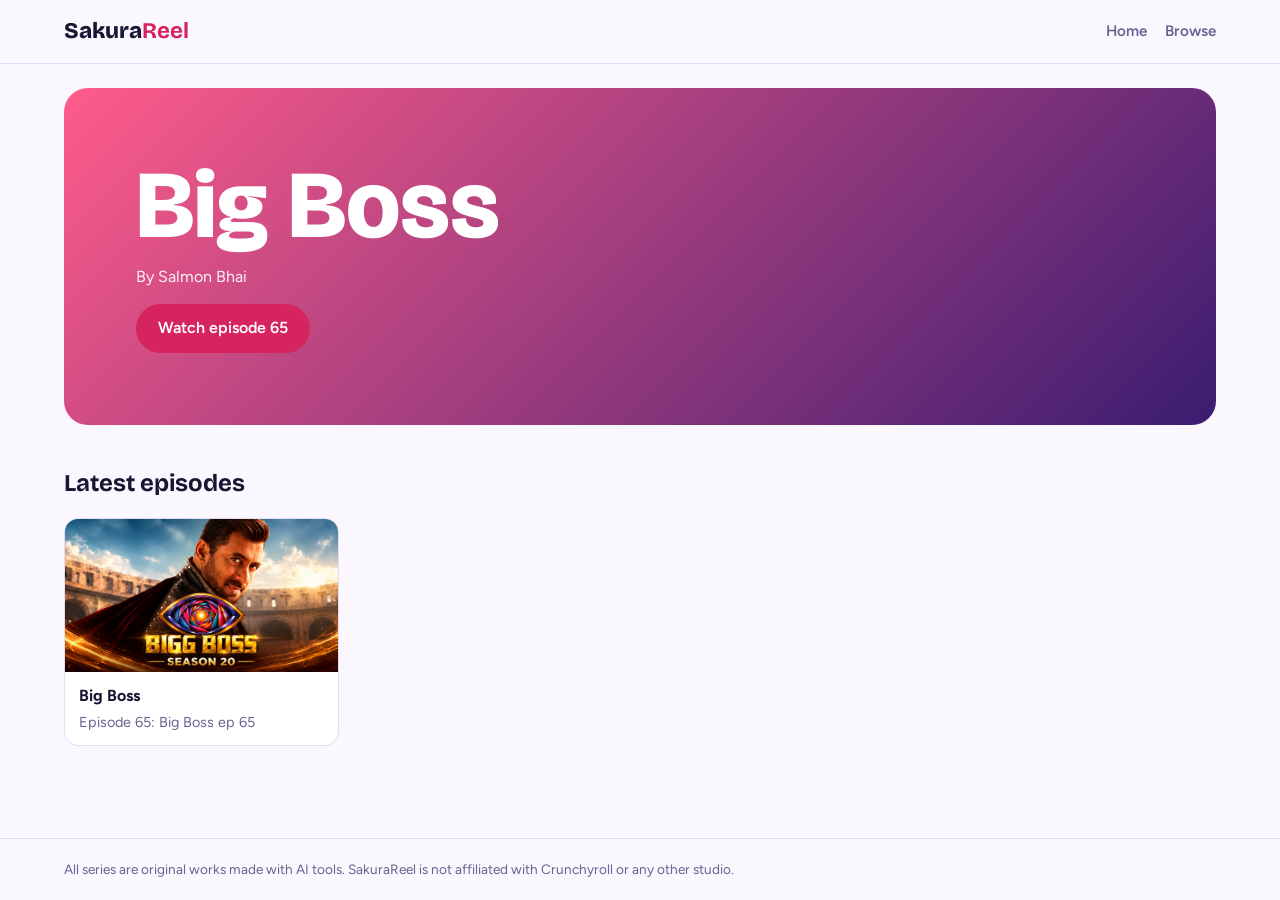
<file: index.html>
<!doctype html>
<html lang="en">
<head>
<meta charset="utf-8">
<meta name="viewport" content="width=device-width, initial-scale=1">
<title>SakuraReel: original anime made with AI</title>
<meta name="description" content="Watch original AI-made anime for free. Support the creator to download episodes.">
<link rel="icon" href="data:image/svg+xml,<svg xmlns='http://www.w3.org/2000/svg' viewBox='0 0 100 100'><text y='.9em' font-size='90'>🌸</text></svg>">
<link rel="preconnect" href="https://fonts.googleapis.com">
<link rel="preconnect" href="https://fonts.gstatic.com" crossorigin>
<link href="https://fonts.googleapis.com/css2?family=Bricolage+Grotesque:wght@500;800&family=Figtree:wght@400;600&display=swap" rel="stylesheet">
<style>
:root{--bg:#130f24;--surf:#1d1836;--line:#2e2750;--text:#f3f0ff;--muted:#a9a2cc;--acc:#ff5c8a;--r:14px}
@media(prefers-color-scheme:light){:root{--bg:#faf7ff;--surf:#fff;--line:#e4dcf5;--text:#1b1533;--muted:#6a6290;--acc:#d6245e}}
*{box-sizing:border-box;margin:0}
body{background:var(--bg);color:var(--text);font:400 16px/1.55 Figtree,system-ui,sans-serif;min-height:100vh;display:flex;flex-direction:column}
a{color:inherit;text-decoration:none}
:focus-visible{outline:3px solid var(--acc);outline-offset:3px}
h1,h2,.logo{font-family:"Bricolage Grotesque",system-ui,sans-serif}
.top{display:flex;justify-content:space-between;align-items:center;gap:12px;flex-wrap:wrap;padding:14px 5vw;border-bottom:1px solid var(--line);position:sticky;top:0;background:var(--bg);z-index:5}
.logo{font-size:1.4rem;font-weight:800}.logo b{color:var(--acc)}
nav{display:flex;gap:18px;font-weight:600;font-size:.95rem}nav a{color:var(--muted)}nav a:hover{color:var(--text)}
main{flex:1;padding:0 5vw 48px}
.hero{margin:24px 0 40px;border-radius:24px;padding:clamp(28px,6vw,72px);background:linear-gradient(135deg,var(--a),var(--b));color:#fff;min-height:320px;display:flex;flex-direction:column;justify-content:flex-end;gap:14px}
.hero h1{font-size:clamp(2.6rem,9vw,6rem);line-height:.95;font-weight:800;max-width:11ch}
.hero p{max-width:52ch;opacity:.92}
.btn{display:inline-block;background:var(--acc);color:#fff;font-weight:600;padding:12px 22px;border-radius:999px;border:0;cursor:pointer;width:fit-content}
.btn.alt{background:transparent;border:2px solid var(--line);color:var(--text)}
h2{font-size:1.5rem;margin:32px 0 16px}
.grid{display:grid;grid-template-columns:repeat(auto-fill,minmax(220px,1fr));gap:18px}
.card{background:var(--surf);border:1px solid var(--line);border-radius:var(--r);overflow:hidden;display:block}
.card:hover{border-color:var(--acc)}
.card .art,.card img{aspect-ratio:16/9;width:100%;object-fit:cover;display:block;background:linear-gradient(135deg,var(--a),var(--b))}
.meta{padding:12px 14px;display:grid;gap:2px}.meta span{color:var(--muted);font-size:.9rem}
.player{aspect-ratio:16/9;width:100%;border-radius:var(--r);background:#000;border:0;display:grid;place-items:center;color:#cfc9ee;text-align:center;padding:20px}
.watch{display:grid;gap:24px;grid-template-columns:minmax(0,2fr) minmax(240px,1fr);margin-top:24px}
@media(max-width:860px){.watch{grid-template-columns:1fr}}
.badge{display:inline-block;border:1px solid var(--line);border-radius:999px;padding:2px 12px;font-size:.85rem;color:var(--muted)}
.actions{display:flex;gap:12px;flex-wrap:wrap;margin:16px 0}
.side{display:grid;gap:14px;align-content:start}
input[type=search]{width:100%;max-width:420px;padding:12px 16px;border-radius:999px;border:1px solid var(--line);background:var(--surf);color:var(--text);font:inherit;margin-top:24px}
.empty{color:var(--muted);padding:24px 0}
footer{border-top:1px solid var(--line);padding:20px 5vw;color:var(--muted);font-size:.85rem}
@media(prefers-reduced-motion:no-preference){.card{transition:border-color .15s}}
</style>
</head>
<body>
<header class="top">
  <a class="logo" href="#/">Sakura<b>Reel</b></a>
  <nav><a href="#/">Home</a><a href="#/browse">Browse</a></nav>
</header>
<main id="app"></main>
<footer>All series are original works made with AI tools. SakuraReel is not affiliated with Crunchyroll or any other studio.</footer>
<script>
// Edit this file to manage your site. No build step needed.

// youtube: video ID of your upload (unlisted or public)
// video:   or a direct .mp4 URL (e.g. Cloudflare R2)
// download: your Gumroad / Ko-fi / Stripe link for the paid file
window.EPISODES = [
  { id: "Big-boss-season-20", series: "Big Boss", ep: 65, title: "Big Boss ep 65",
    desc: "By Salmon Bhai",
    c: ["#ff5c8a", "#3a1c71"], youtube: "", video: "https://playdrive.vip/e/AQATj7UAAr667g/s-20/ep-64", download: "https://hblinks.lol/archives/122328", thumb: "BIG-BOSS-Season-20-1440x839.png" },
];
</script>
<script>
(() => {
  const E = window.EPISODES, S = window.SITE, app = document.getElementById("app");
  const esc = t => String(t).replace(/[&<>"']/g, c => ({"&":"&amp;","<":"&lt;",">":"&gt;",'"':"&quot;","'":"&#39;"}[c]));
  const grad = e => `--a:${esc(e.c[0])};--b:${esc(e.c[1])}`;
  const card = e => `<a class="card" href="#/watch/${esc(e.id)}" style="${grad(e)}">
    ${e.thumb ? `<img src="${esc(e.thumb)}" alt="" loading="lazy">` : `<div class="art"></div>`}
    <div class="meta"><strong>${esc(e.series)}</strong><span>Episode ${e.ep}: ${esc(e.title)}</span></div></a>`;

  function home() {
    const f = E[0];
    app.innerHTML = `<section class="hero" style="${grad(f)}">
      <h1>${esc(f.series)}</h1><p>${esc(f.desc)}</p>
      <a class="btn" href="#/watch/${esc(f.id)}">Watch episode ${f.ep}</a></section>
      <h2>Latest episodes</h2><div class="grid">${E.map(card).join("")}</div>`;
  }

  function browse() {
    app.innerHTML = `<input type="search" id="q" placeholder="Search series or episodes" aria-label="Search"><div class="grid" id="list" style="margin-top:24px"></div>`;
    const list = document.getElementById("list"), q = document.getElementById("q");
    const draw = () => {
      const t = q.value.toLowerCase();
      const r = E.filter(e => (e.series + " " + e.title).toLowerCase().includes(t));
      list.innerHTML = r.length ? r.map(card).join("") : `<p class="empty">No matches. Try another title.</p>`;
    };
    q.oninput = draw; draw();
  }

  function watch(id) {
    const e = E.find(x => x.id === id);
    if (!e) { app.innerHTML = `<p class="empty">Episode not found. <a href="#/browse">Browse all episodes</a></p>`; return; }
    document.title = `${e.series} Episode ${e.ep}: SakuraReel`;
    const player = e.youtube
      ? `<iframe class="player" src="https://www.youtube-nocookie.com/embed/${encodeURIComponent(e.youtube)}" title="${esc(e.title)}" allowfullscreen loading="lazy"></iframe>`
      : e.video
      ? `<video class="player" controls preload="metadata" src="${esc(e.video)}"></video>`
      : `<div class="player">This episode isn't uploaded yet. Add a youtube ID or video URL in data.js.</div>`;
    const more = E.filter(x => x.series === e.series && x.id !== e.id);
    app.innerHTML = `<div class="watch"><div>${player}
      <h1 style="margin-top:20px;font-size:1.8rem">${esc(e.series)}, Episode ${e.ep}: ${esc(e.title)}</h1>
      <p style="margin:8px 0"><span class="badge">Made with AI</span></p><p>${esc(e.desc)}</p>
      <div class="actions">
        ${e.download ? `<a class="btn" href="${esc(e.download)}" target="_blank" rel="noopener">Download episode</a>` : ""}</div></div>
      <aside class="side"><h2 style="margin:0">${more.length ? "More from this series" : "Keep watching"}</h2>
      ${(more.length ? more : E.filter(x => x.id !== e.id)).slice(0, 4).map(card).join("")}</aside></div>`;
  }

  function route() {
    const [, page, id] = location.hash.split("/");
    document.title = "SakuraReel: original anime made with AI";
    if (page === "watch") watch(id); else if (page === "browse") browse(); else home();
    window.scrollTo(0, 0);
  }
  addEventListener("hashchange", route);
  try { route(); } catch (err) { app.innerHTML = `<p class="empty">Something broke: ${esc(err.message)}</p>`; }
})();
</script>
</body>
</html>
</file>
